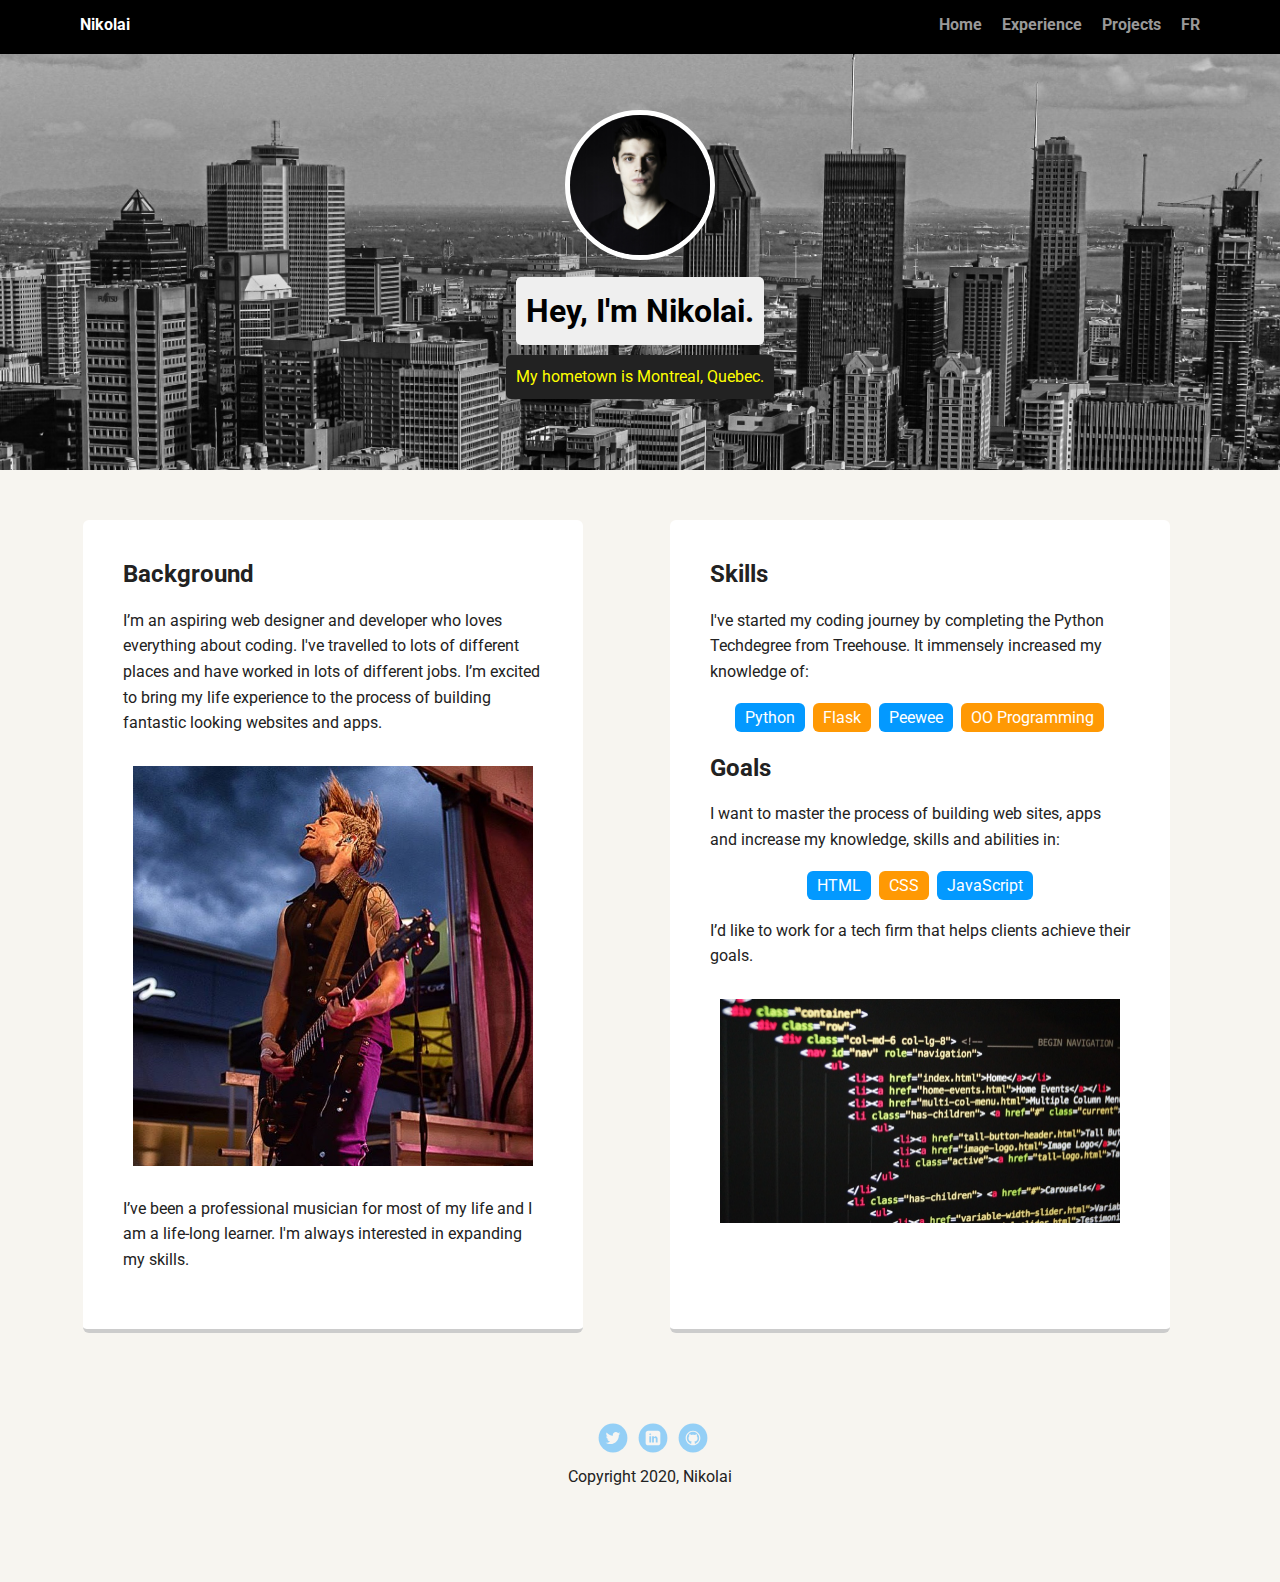
<file: index.html>
<!doctype html>
<html lang="en">
<head>
  <meta charset="utf-8">
  <title>Nikolai's Profile</title>
  <meta name="viewport" content="width=device-width, initial-scale=1.0">
  <link rel="stylesheet" href="styles.css">
  <link href="https://fonts.googleapis.com/css?family=Muli%7CRoboto:400,300,500,700,900" rel="stylesheet"></head>
  <body>

    <nav class="main-nav">
        <ul class="nav">
          <li class="name">Nikolai</li>
          <li><a href="index.html">Home</a></li>
          <li><a href="experience.html">Experience</a></li>
          <li><a href="projects.html">Projects</a></li>
          <li><a href="index-fr.html">FR</a></li>
        </ul>
    </nav>

    <header>
      <img src="images/Nikolai.jpg" alt="Photo of Nikolai" class="profile-image">
      <h1 class="tag name">Hey, I'm Nikolai.</h1>
      <p class="tag location">My hometown is Montreal, Quebec.</p>
    </header>

    <main class="flex">
      <article class="card">
        <h2>Background</h2>
        <p>I’m an aspiring web designer and developer who loves everything about coding. I've travelled to lots of different places and have worked in lots of different jobs. I’m excited to bring my life experience to the process of building fantastic looking websites and apps.</p>
        <img src="images/Nikolai_live.jpg" alt="Nikolai in action" class="xtraimage">
        <p>I’ve been a professional musician for most of my life and I am a life-long learner. I'm always interested in expanding my skills.</p>
      </article> 

      <article class="card">
        <h2>Skills</h2>
        <p>I've started my coding journey by completing the Python Techdegree from Treehouse. It immensely increased my knowledge of:</p>
        <ul class="skills">
          <li>Python</li>
          <li>Flask</li>
          <li>Peewee</li>
          <li>OO Programming</li>
        </ul>
        <h2>Goals</h2>
        <p>I want to master the process of building web sites, apps and increase my knowledge, skills and abilities in:</p>
        <ul class="skills">
          <li>HTML</li>
          <li>CSS</li>
          <li>JavaScript</li>
        </ul>
        <p>I’d like to work for a tech firm that helps clients achieve their goals.</p>
        <img src="images/coding.jpg" alt="Coding on a computer" class="xtraimage">
      </article>

      <aside>
        
      </aside>

    </main>
    <footer>
      <ul>
        <li><a href="http://twitter.com/nikolaigtr" class="social twitter" target="_blank">Twitter</a></li>
        <li><a href="https://www.linkedin.com/in/nikolai-o/" class="social linkedin" target="_blank">LinkedIn</a></li>
        <li><a href="https://github.com/Nikolai-O" class="social github" target="_blank">Github</a></li>
      </ul>
      <p class="copyright">Copyright 2020, Nikolai</p>
    </footer>
  </body>
  </html>
</file>
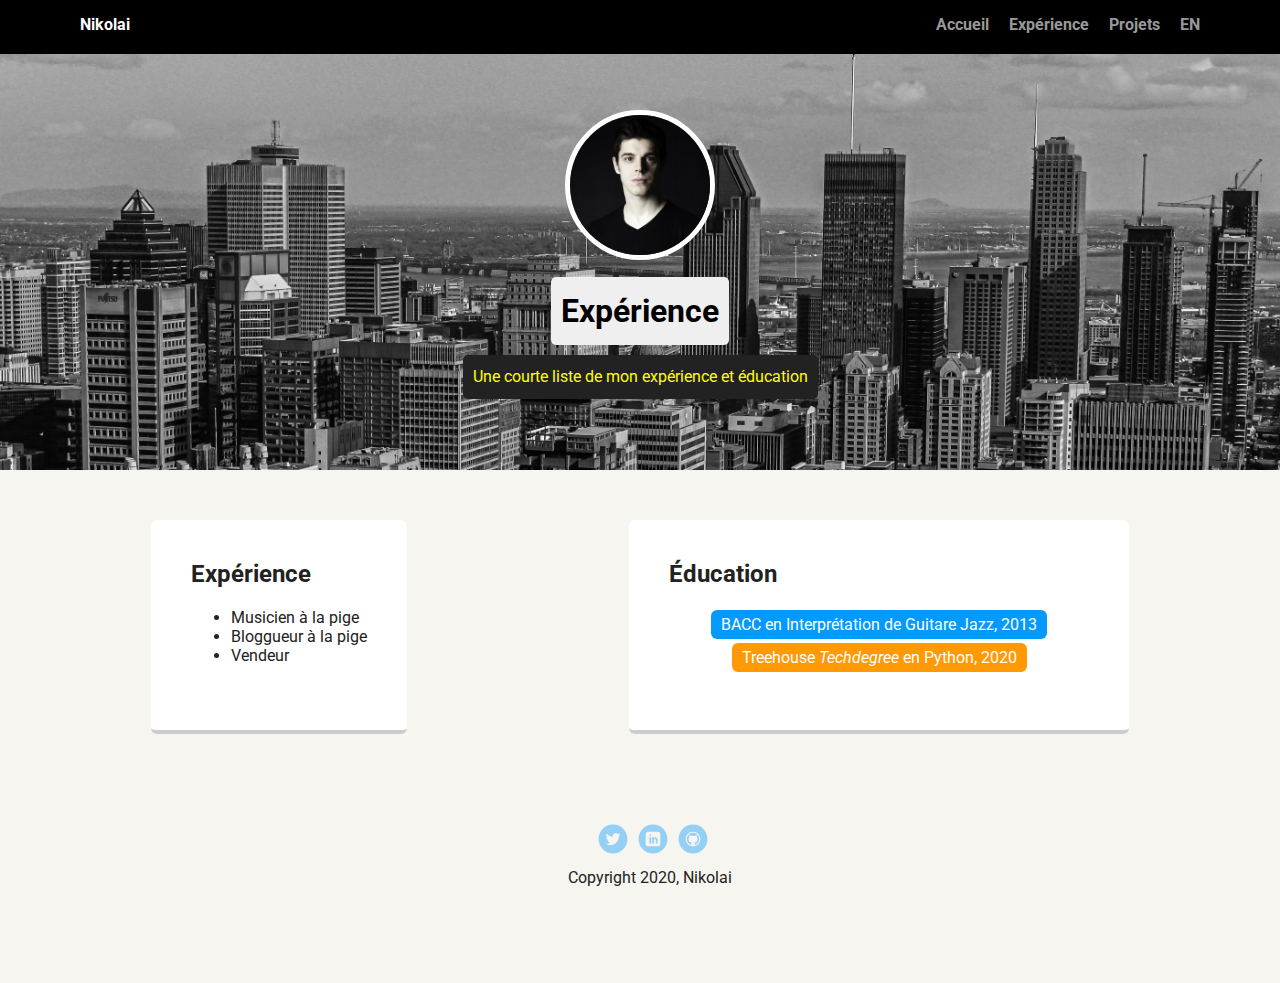
<file: experience-fr.html>
<!doctype html>
<html lang="fr">
<head>
  <meta charset="utf-8">
  <title>Nikolai - Expérience</title>
  <meta name="viewport" content="width=device-width, initial-scale=1.0">
  <link rel="stylesheet" href="styles.css">
  <link href="https://fonts.googleapis.com/css?family=Muli%7CRoboto:400,300,500,700,900" rel="stylesheet"></head>
  <body>

    <nav class="main-nav">
        <ul class="nav">
          <li class="name">Nikolai</li>
          <li><a href="index-fr.html">Accueil</a></li>
          <li><a href="experience-fr.html">Expérience</a></li>
          <li><a href="projects-fr.html">Projets</a></li>
          <li><a href="experience.html">EN</a></li>
        </ul>
    </nav>

    <header>
      <img src="images/Nikolai.jpg" alt="Photo de Nikolai" class="profile-image">
      <h1 class="tag name">Expérience</h1>
      <p class="tag location">Une courte liste de mon expérience et éducation</p>
    </header>

    <main class="flex">
      <article class="card">
        <h2>Expérience</h2>
        <ul>
          <li>Musicien à la pige</li>
          <li>Bloggueur à la pige</li>  
          <li>Vendeur</li>
        </ul>
      </article> 

      <article class="card">
        <h2>Éducation</h2>        
        <ul class="skills">
          <li>BACC en Interprétation de Guitare Jazz, 2013</li>
          <li>Treehouse <em>Techdegree</em> en Python, 2020</li>
        </ul>
      </article> 

    </main>
    <footer>
      <ul>
        <li><a href="http://twitter.com/nikolaigtr" class="social twitter" target="_blank">Twitter</a></li>
        <li><a href="https://www.linkedin.com/in/nikolai-o/" class="social linkedin" target="_blank">LinkedIn</a></li>
        <li><a href="https://github.com/Nikolai-O" class="social github" target="_blank">Github</a></li>
      </ul>
      <p class="copyright">Copyright 2020, Nikolai</p>
    </footer>
  </body>
  </html>
</file>
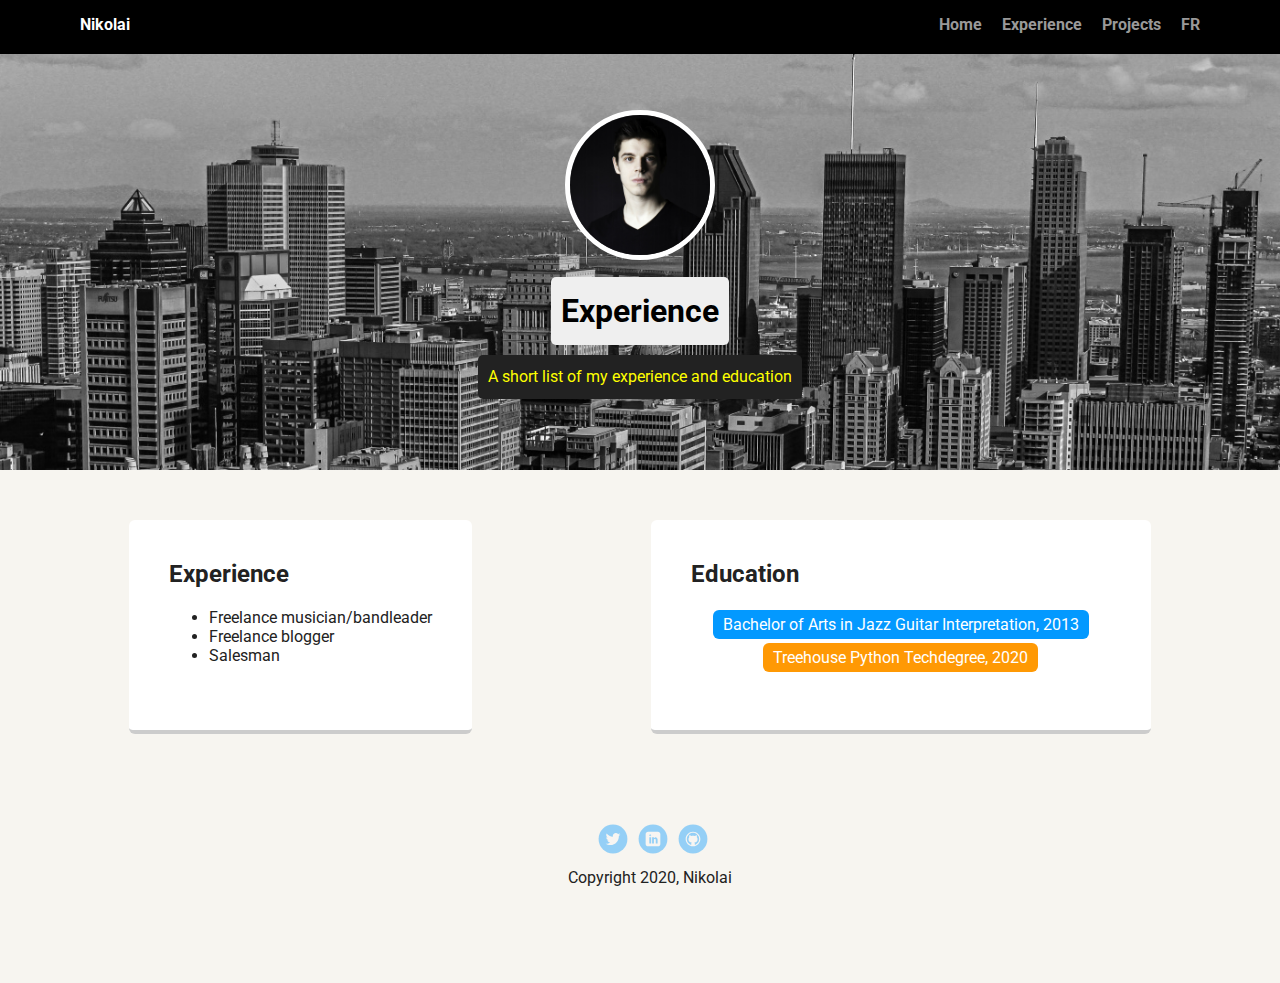
<file: experience.html>
<!doctype html>
<html lang="en">
<head>
  <meta charset="utf-8">
  <title>Nikolai's Experience</title>
  <meta name="viewport" content="width=device-width, initial-scale=1.0">
  <link rel="stylesheet" href="styles.css">
  <link href="https://fonts.googleapis.com/css?family=Muli%7CRoboto:400,300,500,700,900" rel="stylesheet"></head>
  <body>

    <nav class="main-nav">
        <ul class="nav">
          <li class="name">Nikolai</li>
          <li><a href="index.html">Home</a></li>
          <li><a href="experience.html">Experience</a></li>
          <li><a href="projects.html">Projects</a></li>
          <li><a href="experience-fr.html">FR</a></li>
        </ul>
    </nav>

    <header>
      <img src="images/Nikolai.jpg" alt="Photo of Nikolai" class="profile-image">
      <h1 class="tag name">Experience</h1>
      <p class="tag location">A short list of my experience and education</p>
    </header>

    <main class="flex">
      <article class="card">
        <h2>Experience</h2>
        <ul>
          <li>Freelance musician/bandleader</li>
          <li>Freelance blogger</li>  
          <li>Salesman</li>
        </ul>
      </article> 

      <article class="card">
        <h2>Education</h2>        
        <ul class="skills">
          <li>Bachelor of Arts in Jazz Guitar Interpretation, 2013</li>
          <li>Treehouse Python Techdegree, 2020</li>
        </ul>
      </article> 

    </main>
    <footer>
      <ul>
        <li><a href="http://twitter.com/nikolaigtr" class="social twitter" target="_blank">Twitter</a></li>
        <li><a href="https://www.linkedin.com/in/nikolai-o/" class="social linkedin" target="_blank">LinkedIn</a></li>
        <li><a href="https://github.com/Nikolai-O" class="social github" target="_blank">Github</a></li>
      </ul>
      <p class="copyright">Copyright 2020, Nikolai</p>
    </footer>
  </body>
  </html>
</file>
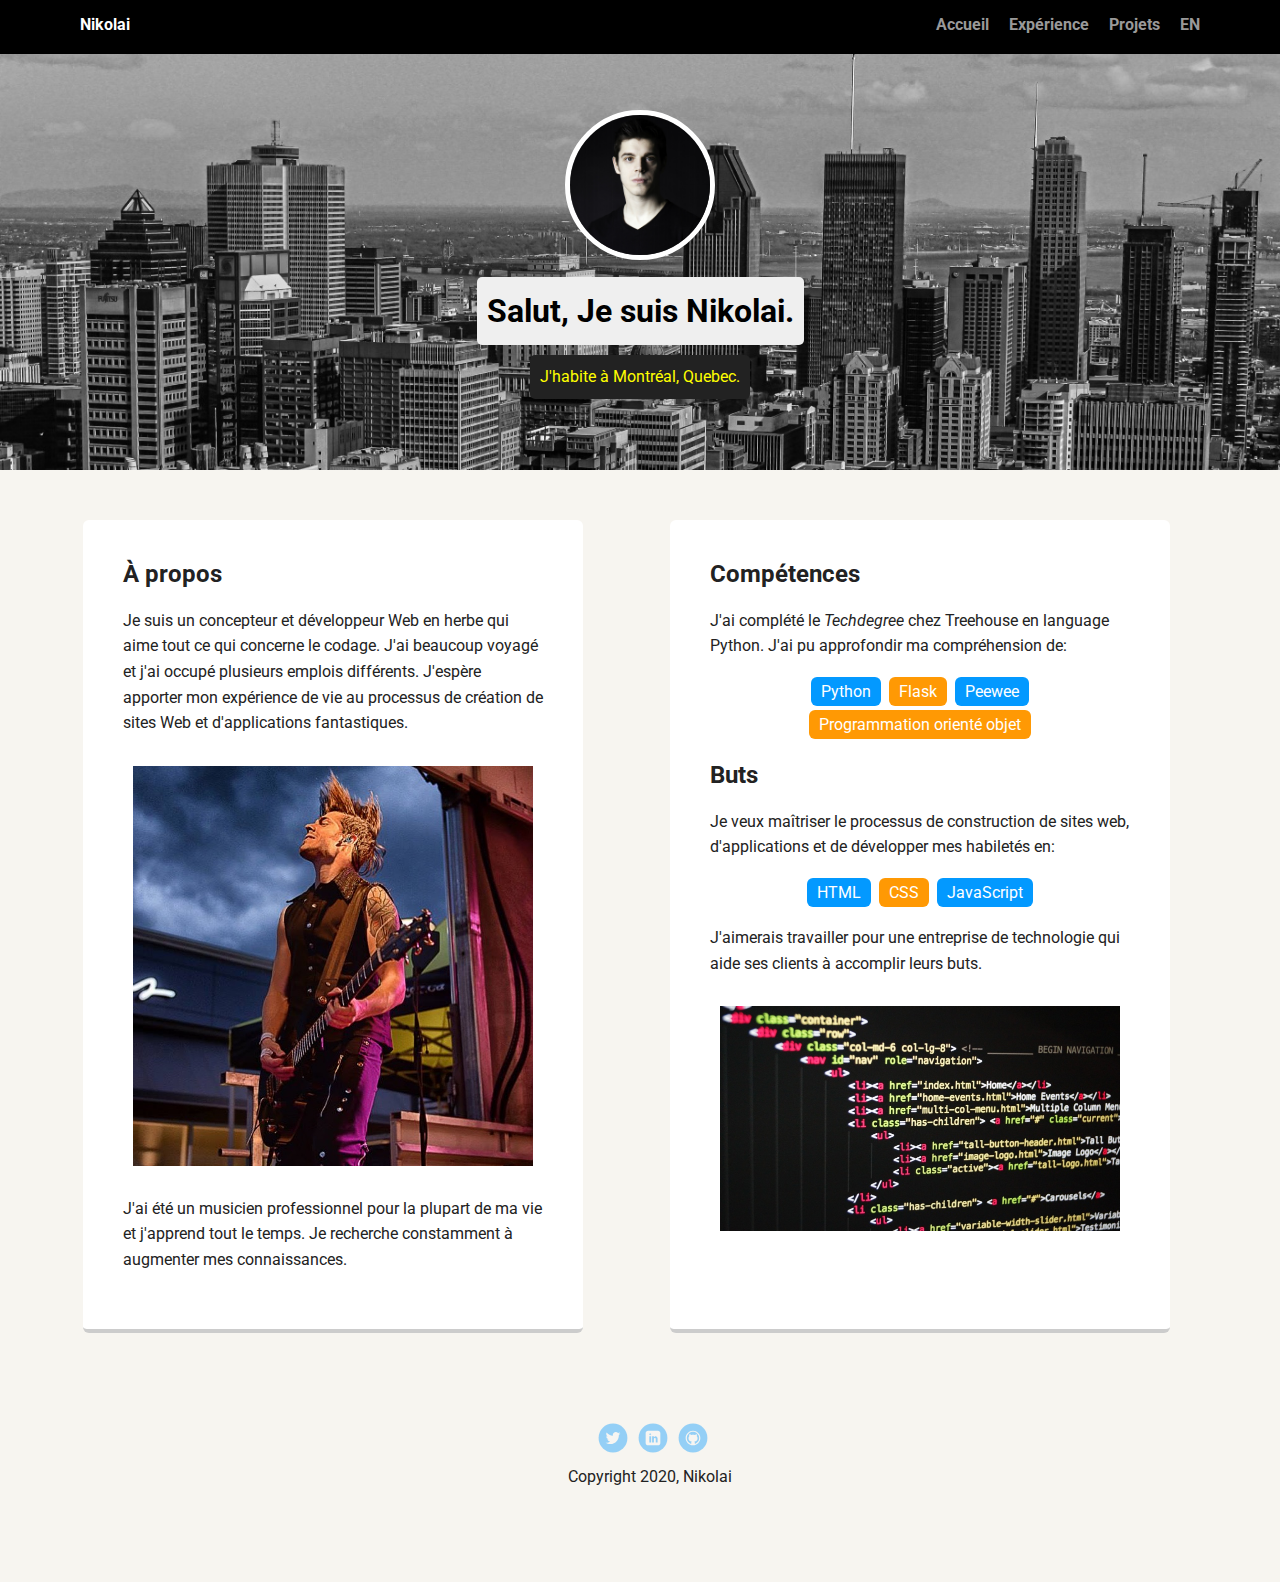
<file: index-fr.html>
<!doctype html>
<html lang="fr">
<head>
  <meta charset="utf-8">
  <title>Profil de Nikolai</title>
  <meta name="viewport" content="width=device-width, initial-scale=1.0">
  <link rel="stylesheet" href="styles.css">
  <link href="https://fonts.googleapis.com/css?family=Muli%7CRoboto:400,300,500,700,900" rel="stylesheet"></head>
  <body>

    <nav class="main-nav">
        <ul class="nav">
          <li class="name">Nikolai</li>
          <li><a href="index-fr.html">Accueil</a></li>
          <li><a href="experience-fr.html">Expérience</a></li>
          <li><a href="projects-fr.html">Projets</a></li>
          <li><a href="index.html">EN</a></li>
        </ul>
    </nav>

    <header>
      <img src="images/Nikolai.jpg" alt="Photo de Nikolai" class="profile-image">
      <h1 class="tag name">Salut, Je suis Nikolai.</h1>
      <p class="tag location">J'habite à Montréal, Quebec.</p>
    </header>

    <main class="flex">
      <article class="card">
        <h2>À propos</h2>
        <p>Je suis un concepteur et développeur Web en herbe qui aime tout ce qui concerne le codage. J'ai beaucoup voyagé et j'ai occupé plusieurs emplois différents. J'espère apporter mon expérience de vie au processus de création de sites Web et d'applications fantastiques.</p>
        <img src="images/Nikolai_live.jpg" alt="Nikolai en action" class="xtraimage">
        <p>J'ai été un musicien professionnel pour la plupart de ma vie et j'apprend tout le temps. Je recherche constamment à augmenter mes connaissances.</p>
      </article> 

      <article class="card">
        <h2>Compétences</h2>
        <p>J'ai complété le <em>Techdegree</em> chez Treehouse en language Python. J'ai pu approfondir ma compréhension de:</p>
        <ul class="skills">
          <li>Python</li>
          <li>Flask</li>
          <li>Peewee</li>
          <li>Programmation orienté objet</li>
        </ul>
        <h2>Buts</h2>
        <p>Je veux maîtriser le processus de construction de sites web, d'applications et de développer mes habiletés en:</p>
        <ul class="skills">
          <li>HTML</li>
          <li>CSS</li>
          <li>JavaScript</li>
        </ul>
        <p>J'aimerais travailler pour une entreprise de technologie qui aide ses clients à accomplir leurs buts.</p>
        <img src="images/coding.jpg" alt="Codage sur un ordinateur" class="xtraimage">
      </article>

      <aside>
        
      </aside>

    </main>
    <footer>
      <ul>
        <li><a href="http://twitter.com/nikolaigtr" class="social twitter" target="_blank">Twitter</a></li>
        <li><a href="https://www.linkedin.com/in/nikolai-o/" class="social linkedin" target="_blank">LinkedIn</a></li>
        <li><a href="https://github.com/Nikolai-O" class="social github" target="_blank">Github</a></li>
      </ul>
      <p class="copyright">Copyright 2020, Nikolai</p>
    </footer>
  </body>
  </html>
</file>
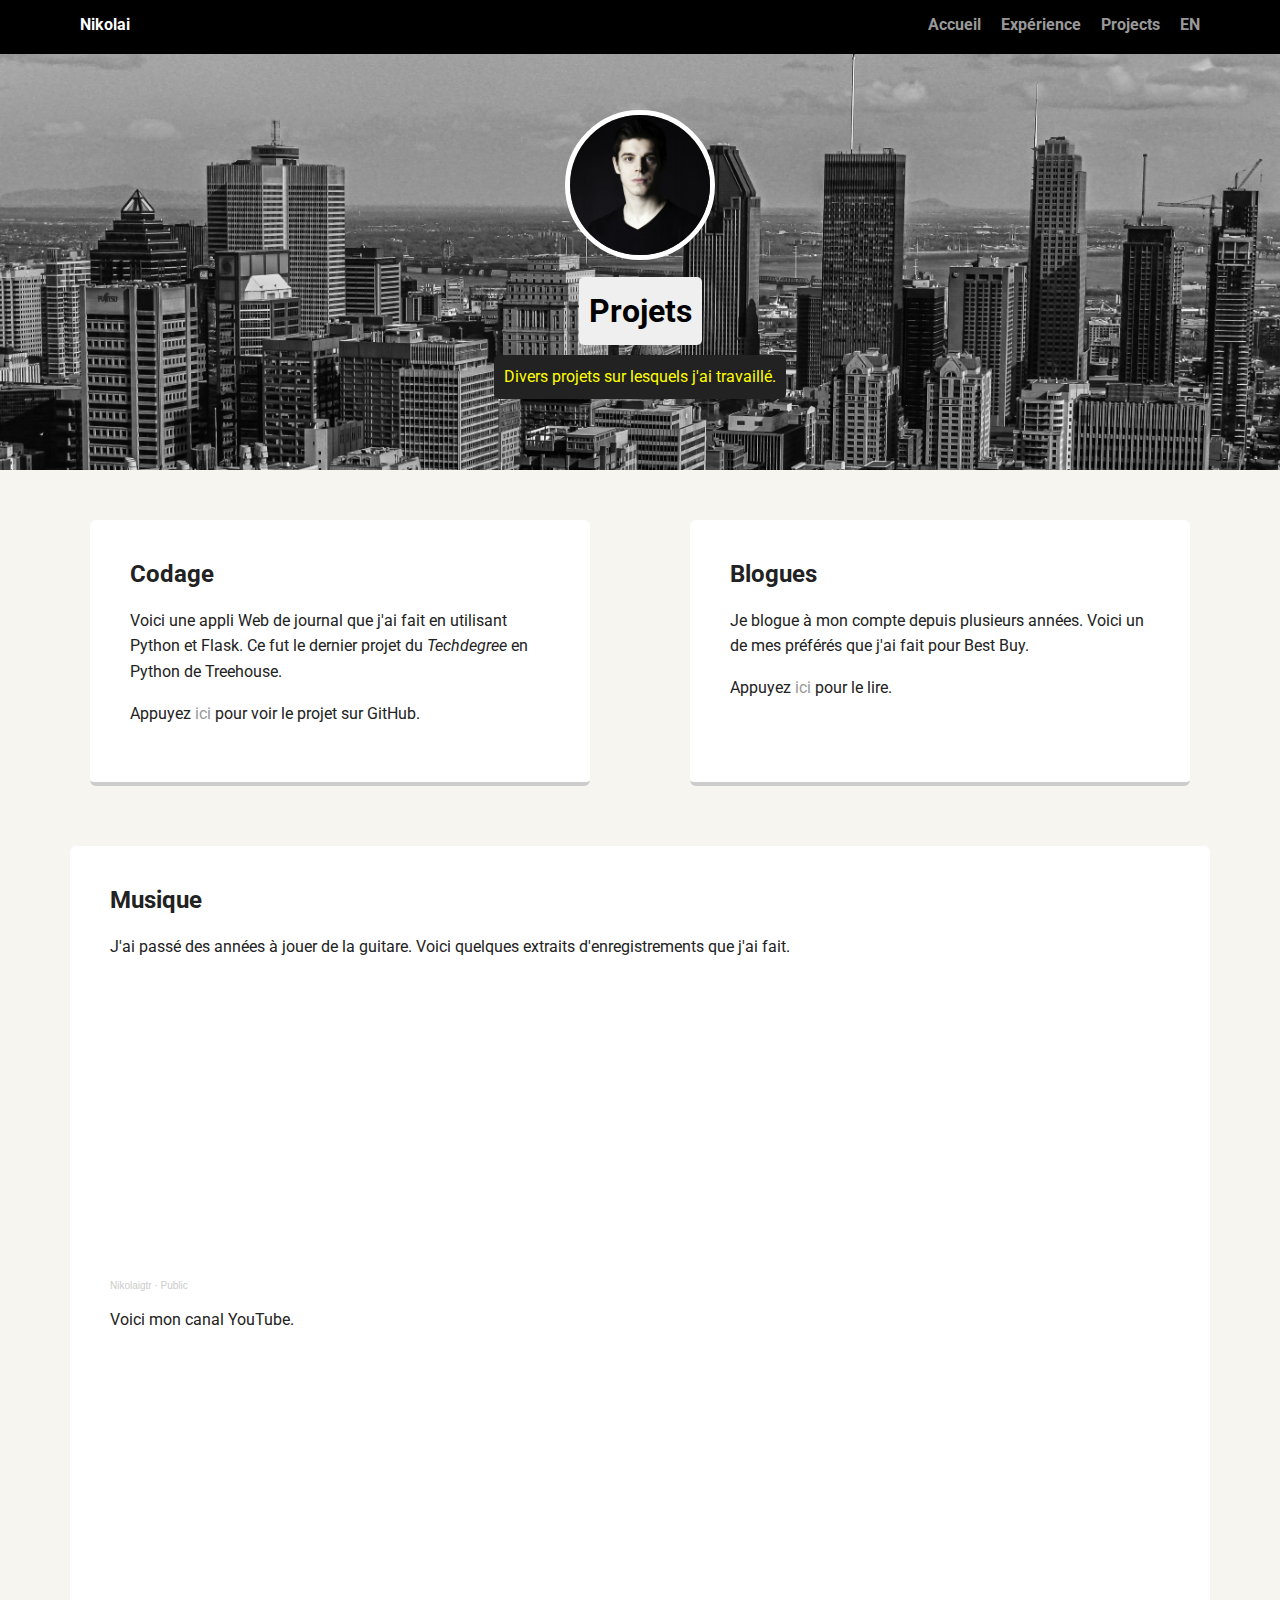
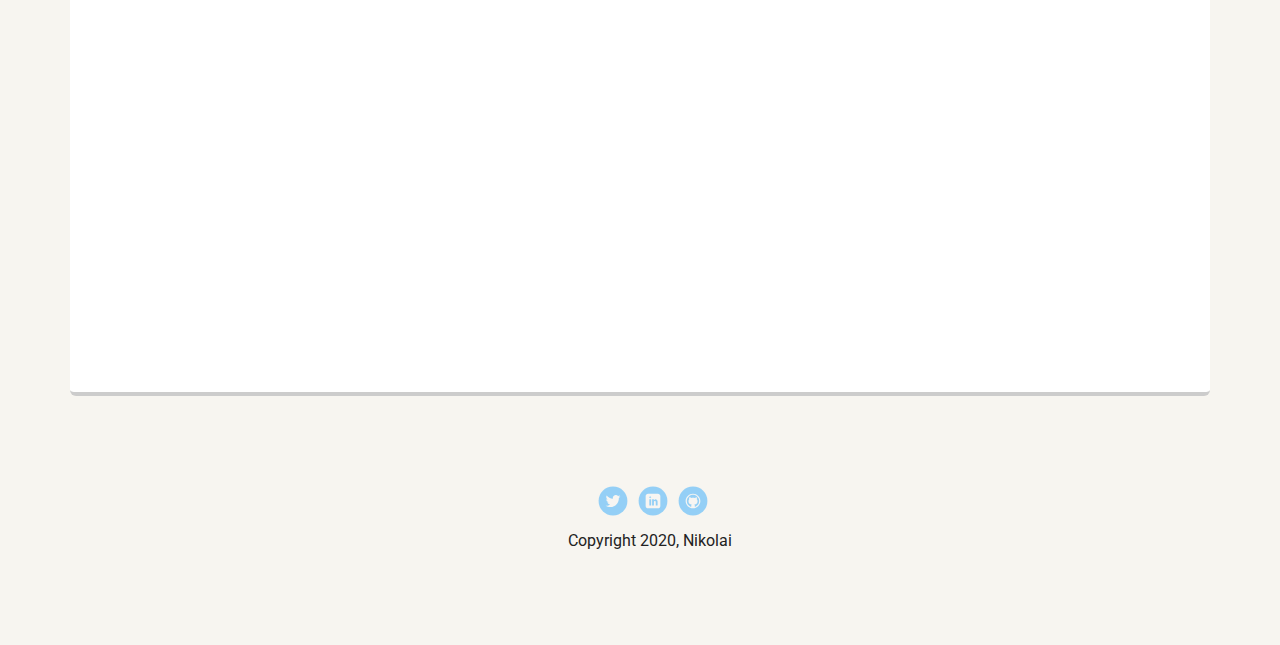
<file: projects-fr.html>
<!doctype html>
<html lang="fr">
<head>
  <meta charset="utf-8">
  <title>Les Projets à Nikolai</title>
  <meta name="viewport" content="width=device-width, initial-scale=1.0">
  <link rel="stylesheet" href="styles.css">
  <link href="https://fonts.googleapis.com/css?family=Muli%7CRoboto:400,300,500,700,900" rel="stylesheet"></head>
  <body>

    <nav class="main-nav">
        <ul class="nav">
          <li class="name">Nikolai</li>
          <li><a href="index-fr.html">Accueil</a></li>
          <li><a href="experience-fr.html">Expérience</a></li>
          <li><a href="projects-fr.html">Projects</a></li>
          <li><a href="projects.html">EN</a></li>
        </ul>
      </nav>

    <header>
      <img src="images/Nikolai.jpg" alt="Photo de Nikolai" class="profile-image">
      <h1 class="tag name">Projets</h1>
      <p class="tag location">Divers projets sur lesquels j'ai travaillé.</p>
    </header>

    <main class="flex">
      <article class="card">
        <h2>Codage</h2>
        <p>Voici une appli Web de journal que j'ai fait en utilisant Python et Flask. Ce fut le dernier projet du <em>Techdegree</em> en Python de Treehouse.</p>
        <p>Appuyez <a href="https://github.com/Nikolai-O/python-techdegree-project5" target="_blank">ici</a> pour voir le projet sur GitHub.</p>
      </article>

      <article class="card">
        <h2>Blogues</h2>        
        <p>Je blogue à mon compte depuis plusieurs années. Voici un de mes préférés que j'ai fait pour Best Buy.</p>
        <p>Appuyez <a href="https://blogue.bestbuy.ca/instruments-musique/evaluation-de-la-epiphone-les-paul-special-ii-plus-top" target="_blank">ici</a> pour le lire.</p>
      </article> 

      <article class="card-music">
        <h2>Musique</h2>        
        <p>J'ai passé des années à jouer de la guitare. Voici quelques extraits d'enregistrements que j'ai fait.</p>
        <iframe height="300" allow="autoplay" src="https://w.soundcloud.com/player/?url=https%3A//api.soundcloud.com/playlists/1176154525&color=%23ff5500&auto_play=false&hide_related=false&show_comments=true&show_user=true&show_reposts=false&show_teaser=true&visual=true"></iframe><div style="font-size: 10px; color: #cccccc;line-break: anywhere;word-break: normal;overflow: hidden;white-space: nowrap;text-overflow: ellipsis; font-family: Interstate,Lucida Grande,Lucida Sans Unicode,Lucida Sans,Garuda,Verdana,Tahoma,sans-serif;font-weight: 100;"><a href="https://soundcloud.com/nikolaigtr" title="Nikolaigtr" target="_blank" style="color: #cccccc; text-decoration: none;">Nikolaigtr</a> · <a href="https://soundcloud.com/nikolaigtr/sets/public" title="Public" target="_blank" style="color: #cccccc; text-decoration: none;">Public</a></div>
        <p>Voici mon canal YouTube.</p>
        <iframe height="600" src="https://www.youtube.com/embed/hL6ITqYpb5M" allow="accelerometer; autoplay; clipboard-write; encrypted-media; gyroscope; picture-in-picture" allowfullscreen></iframe>
      </article> 

    </main>
    <footer>
      <ul>
        <li><a href="http://twitter.com/nikolaigtr" class="social twitter" target="_blank">Twitter</a></li>
        <li><a href="https://www.linkedin.com/in/nikolai-o/" class="social linkedin" target="_blank">LinkedIn</a></li>
        <li><a href="https://github.com/Nikolai-O" class="social github" target="_blank">Github</a></li>
      </ul>
      <p class="copyright">Copyright 2020, Nikolai</p>
    </footer>
  </body>
  </html>
</file>
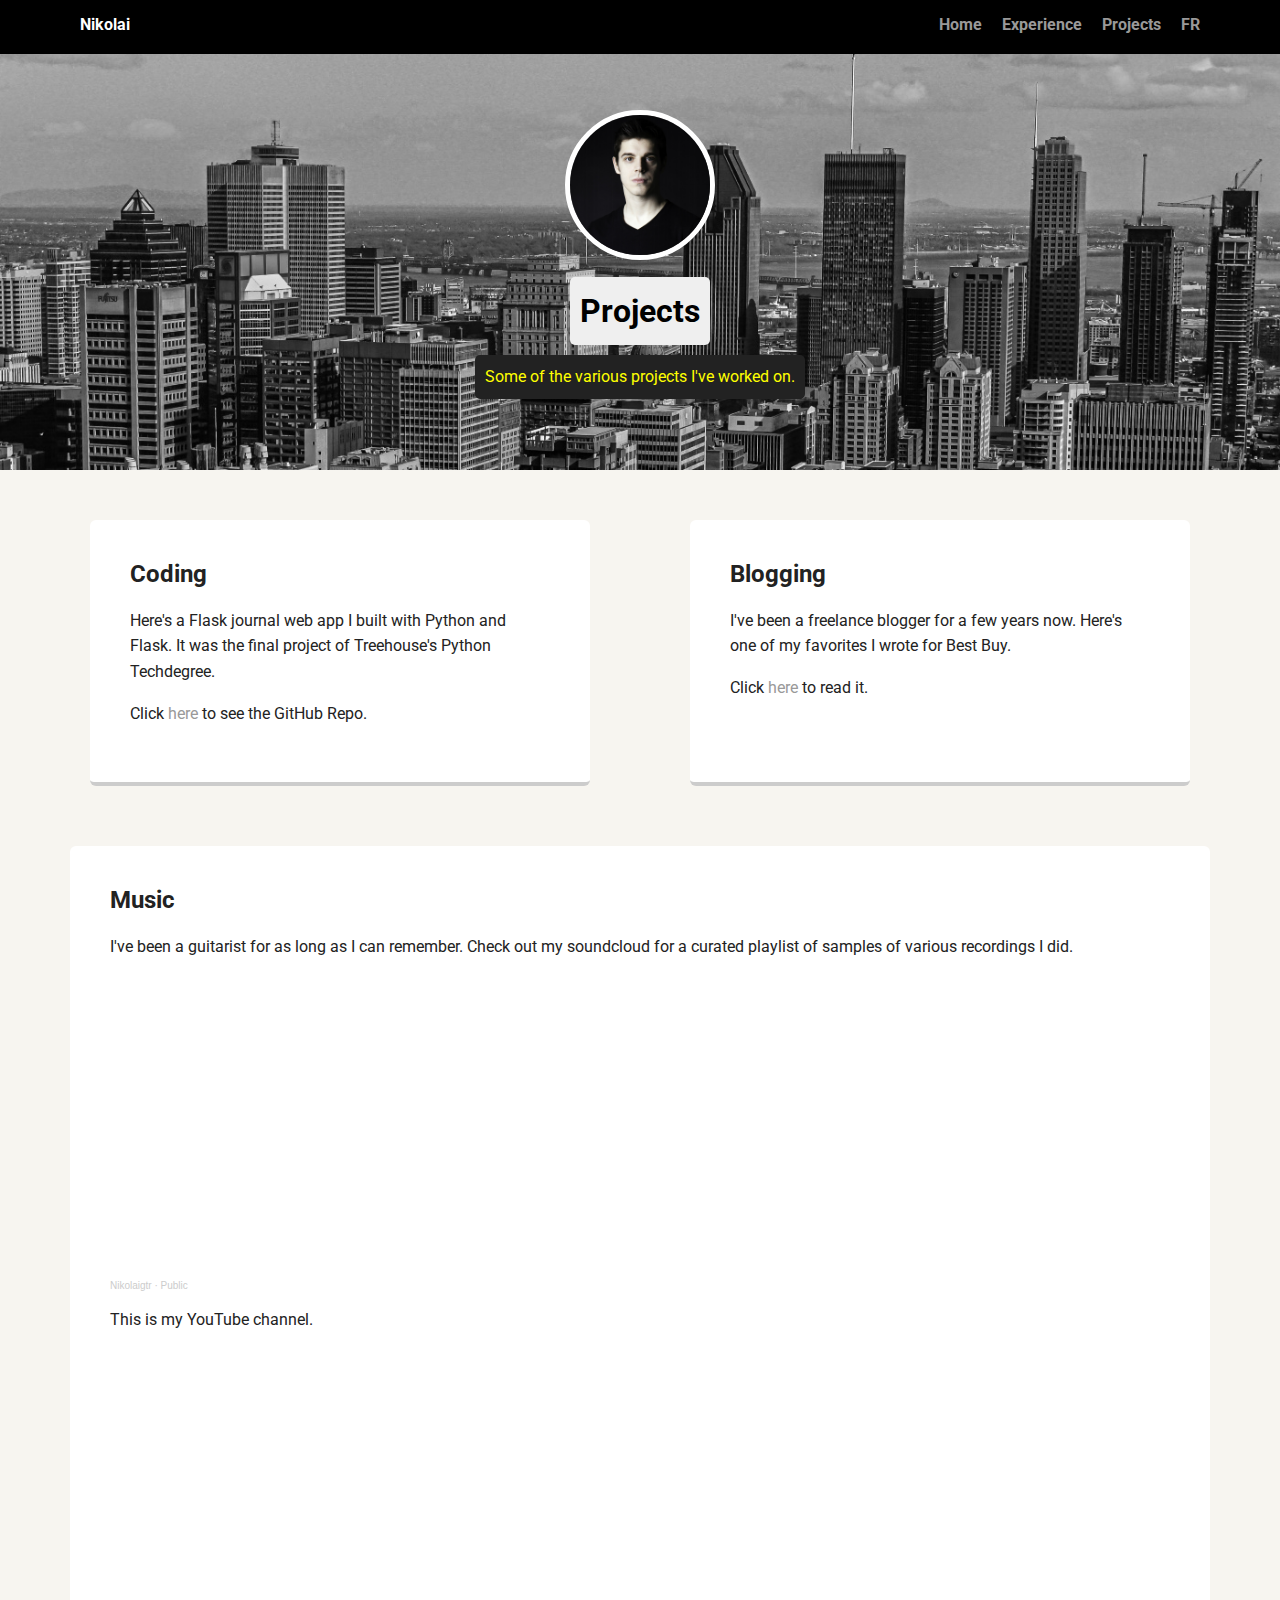
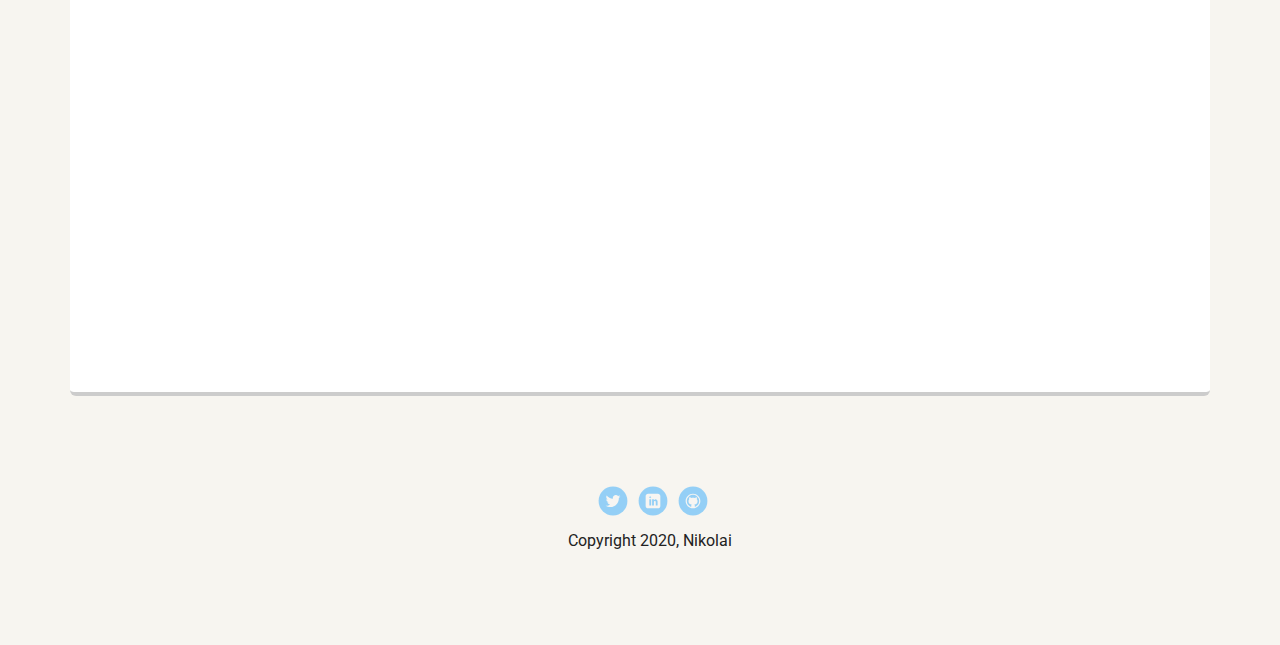
<file: projects.html>
<!doctype html>
<html lang="en">
<head>
  <meta charset="utf-8">
  <title>Nikolai's Projects</title>
  <meta name="viewport" content="width=device-width, initial-scale=1.0">
  <link rel="stylesheet" href="styles.css">
  <link href="https://fonts.googleapis.com/css?family=Muli%7CRoboto:400,300,500,700,900" rel="stylesheet"></head>
  <body>

    <nav class="main-nav">
        <ul class="nav">
          <li class="name">Nikolai</li>
          <li><a href="index.html">Home</a></li>
          <li><a href="experience.html">Experience</a></li>
          <li><a href="projects.html">Projects</a></li>
          <li><a href="projects-fr.html">FR</a></li>
        </ul>
      </nav>

    <header>
      <img src="images/Nikolai.jpg" alt="Photo of Nikolai" class="profile-image">
      <h1 class="tag name">Projects</h1>
      <p class="tag location">Some of the various projects I've worked on.</p>
    </header>

    <main class="flex">
      <article class="card">
        <h2>Coding</h2>
        <p>Here's a Flask journal web app I built with Python and Flask. It was the final project of Treehouse's Python Techdegree.</p>
        <p>Click <a href="https://github.com/Nikolai-O/python-techdegree-project5" target="_blank">here</a> to see the GitHub Repo.</p>
      </article>

      <article class="card">
        <h2>Blogging</h2>        
        <p>I've been a freelance blogger for a few years now. Here's one of my favorites I wrote for Best Buy.</p>
        <p>Click <a href="https://blog.bestbuy.ca/musical-instruments/epiphone-les-paul-special-ii-plus-top-review" target="_blank">here</a> to read it.</p>
      </article> 

      <article class="card-music">
        <h2>Music</h2>        
        <p>I've been a guitarist for as long as I can remember. Check out my soundcloud for a curated playlist of samples of various recordings I did.</p>
        <iframe height="300" allow="autoplay" src="https://w.soundcloud.com/player/?url=https%3A//api.soundcloud.com/playlists/1176154525&color=%23ff5500&auto_play=false&hide_related=false&show_comments=true&show_user=true&show_reposts=false&show_teaser=true&visual=true"></iframe><div style="font-size: 10px; color: #cccccc;line-break: anywhere;word-break: normal;overflow: hidden;white-space: nowrap;text-overflow: ellipsis; font-family: Interstate,Lucida Grande,Lucida Sans Unicode,Lucida Sans,Garuda,Verdana,Tahoma,sans-serif;font-weight: 100;"><a href="https://soundcloud.com/nikolaigtr" title="Nikolaigtr" target="_blank" style="color: #cccccc; text-decoration: none;">Nikolaigtr</a> · <a href="https://soundcloud.com/nikolaigtr/sets/public" title="Public" target="_blank" style="color: #cccccc; text-decoration: none;">Public</a></div>
        <p>This is my YouTube channel.</p>
        <iframe height="600" class="youtube-iframe" src="https://www.youtube.com/embed/hL6ITqYpb5M" allow="accelerometer; autoplay; clipboard-write; encrypted-media; gyroscope; picture-in-picture" allowfullscreen></iframe>
      </article> 

    </main>
    <footer>
      <ul>
        <li><a href="http://twitter.com/nikolaigtr" class="social twitter" target="_blank">Twitter</a></li>
        <li><a href="https://www.linkedin.com/in/nikolai-o/" class="social linkedin" target="_blank">LinkedIn</a></li>
        <li><a href="https://github.com/Nikolai-O" class="social github" target="_blank">Github</a></li>
      </ul>
      <p class="copyright">Copyright 2020, Nikolai</p>
    </footer>
  </body>
  </html>
</file>
<file: styles.css>
/* Global Layout Set-up */
* { 
  box-sizing: border-box;
}
  
body {
  margin: 0;
  padding: 0;
  text-align: center;
  font-family: 'Roboto', sans-serif;
  color: #222;
  background: #f7f5f0;
}
/* Link Styles */

a {
  text-decoration: none;
  color: #999;
}
a:hover {
  color: #6633ff;
}

/* Section Styles */

.main-nav {
  width: 100%;
  background: black;
  min-height: 30px;
  padding: 10px;
  position: fixed;
  text-align: center;
}
.nav {
  display: flex;
  justify-content: space-around;
  font-weight: 700;
  list-style-type: none;
  margin: 0 auto;
  padding: 0;
}

.nav .name {
    display: block;
    margin-right: auto;
    color: white;
}
.nav li {
  padding: 5px 10px 10px 10px;
}
.nav a {
  transition: all .5s;
}
.nav a:hover {
  color: white
}

header {
  text-align: center;
  background: url('images/Montreal.jpg') no-repeat top center ;
  background-size: cover;
  overflow: hidden;
  padding-top: 60px;
}
header {
  line-height: 1.5;
}
header .profile-image {
  margin-top: 50px;
  width: 150px;
  height: 150px;
  border-radius: 50%;
  border: 5px solid white;
  transition: all .5s;
}
header .profile-image:hover {
  transform: scale(1.4) rotate(10deg);
}
.tag {
  background-color: #efefef;
  color: black;
  padding: 10px;
  border-radius: 5px;
  display: table;
  margin: 10px auto;
} 
.location {
  background-color: #222;
  color: yellow;
}
.card {
  margin: 30px;
  padding: 20px 40px 40px;
  max-width: 500px;
  text-align: left;
  background: #fff;
  border-bottom: 4px solid #ccc;
  border-radius: 6px;
  transition: all .5s;
}
.card:hover {
  border-color: #ff99ff;
}



ul.skills {
  padding: 0;
  text-align: center;
}

.skills li {
  border-radius: 6px;
  display: inline-block;
  background: #ff9904;
  color: white;
  padding: 5px 10px;
  margin: 2px;
}

.skills li:nth-child(odd) {
  background: #0399ff;
}

footer {
  width: 100%;
  min-height: 30px;
  padding: 20px 0 40px 20px;
}

footer .copyright {
  top: -8px;
  font-size: .75em;
}

footer ul {
  list-style-type: none;
  margin: 0;
  padding: 0;
}

footer ul li {
  display: inline-block;
}

a.social {
  display: inline-block;
  text-indent: -9999px;
  margin-left: 5px;
  width: 30px;
  height: 30px;
  background-size: 30px 30px;
  opacity: .4;
  transition: all .5s;
}
a.twitter {
  background-image: url(images/twitter.svg);
}
a.linkedin {
  background-image: url(images/linkedin.svg);
}
a.github {
  background-image: url(images/github.svg);
}
a.social:hover {
  opacity: 1;
}
.clearfix {
  clear: both;
}

.xtraimage {
  margin: 30px;
  max-width: 400px;
  display: block;
  margin-left: auto;
  margin-right: auto;
}



/* Styles for larger screens */
@media screen and (min-width: 720px) {
  
  .flex {
      display: -ms-flexbox;      /* TWEENER - IE 10 */
      display: flex;
      max-width: 1200px;
      -ms-flex-pack: distribute;
      justify-content: space-around;
      margin: 0 auto;
      flex-wrap: wrap;
  }

  header {
    min-height: 470px;
  }

  .nav {
    max-width: 1200px;
    padding: 0 30px;
  }


  main {
    padding-top: 20px;
  }

  main p {
    line-height: 1.6em;
  }

  footer {
    font-size: 1.3em;
    max-width: 1200px;
    margin: 40px auto;
  }

}

.card-music {
  margin: 30px;
  padding: 20px 40px 40px;
  height: fit-content;
  text-align: left;
  background: #fff;
  border-bottom: 4px solid #ccc;
  border-radius: 6px;
  transition: all .5s;
  flex-grow: 2;
}

.card:hover {
  border-color: #ff99ff;
}

iframe {
  width: 100%;
  border: none;
}
</file>
